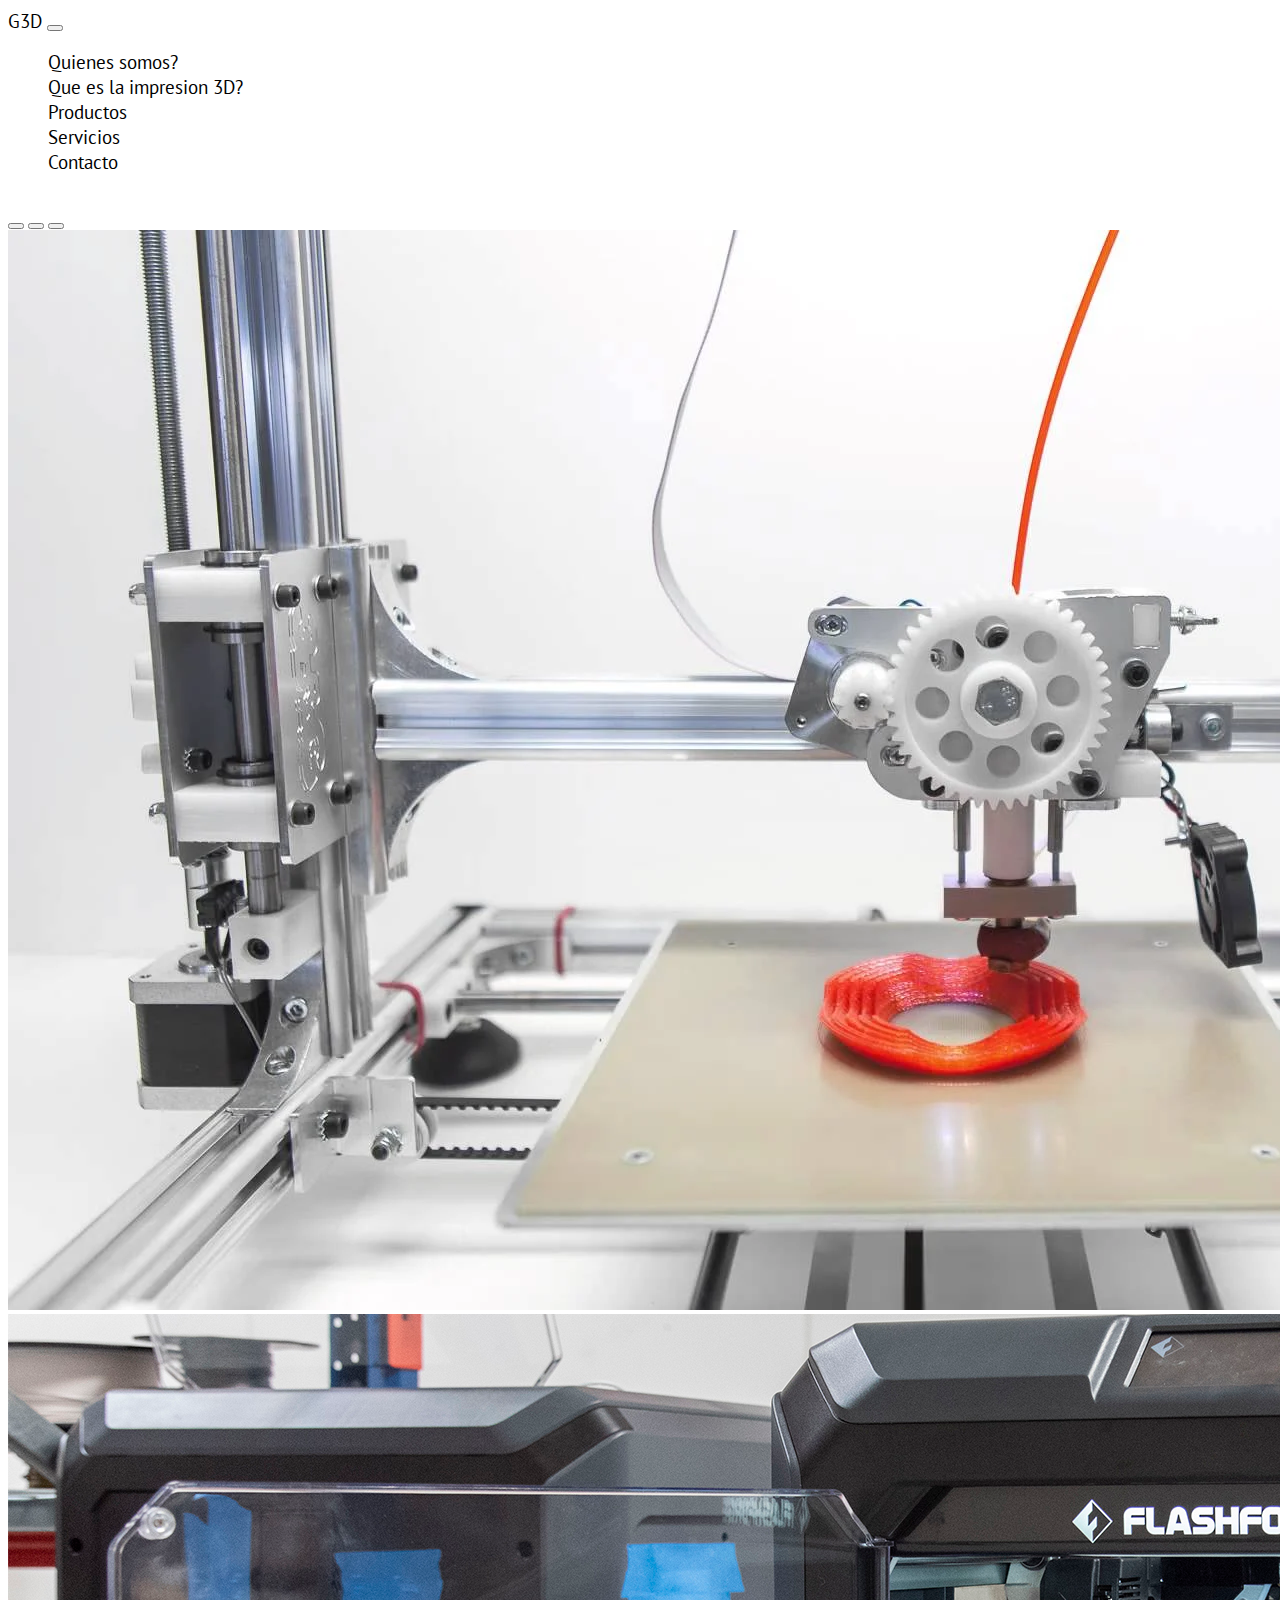
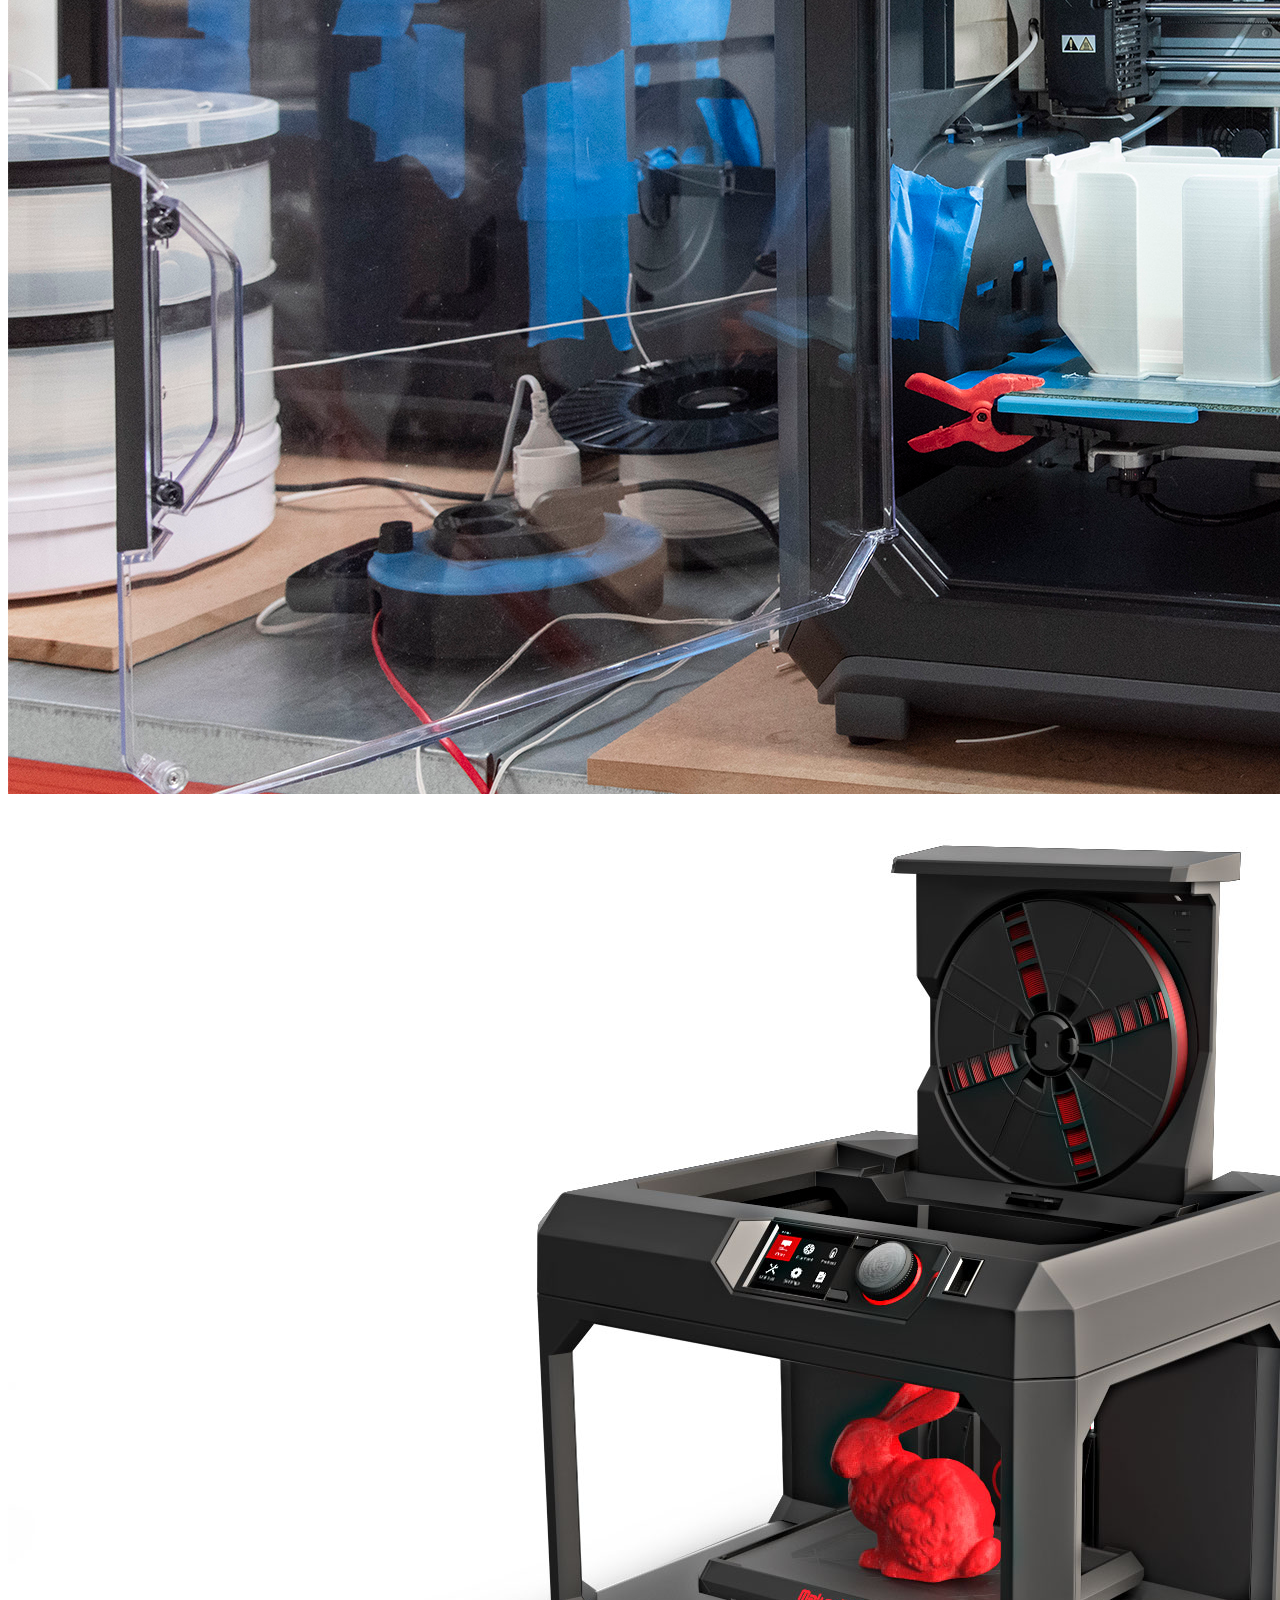
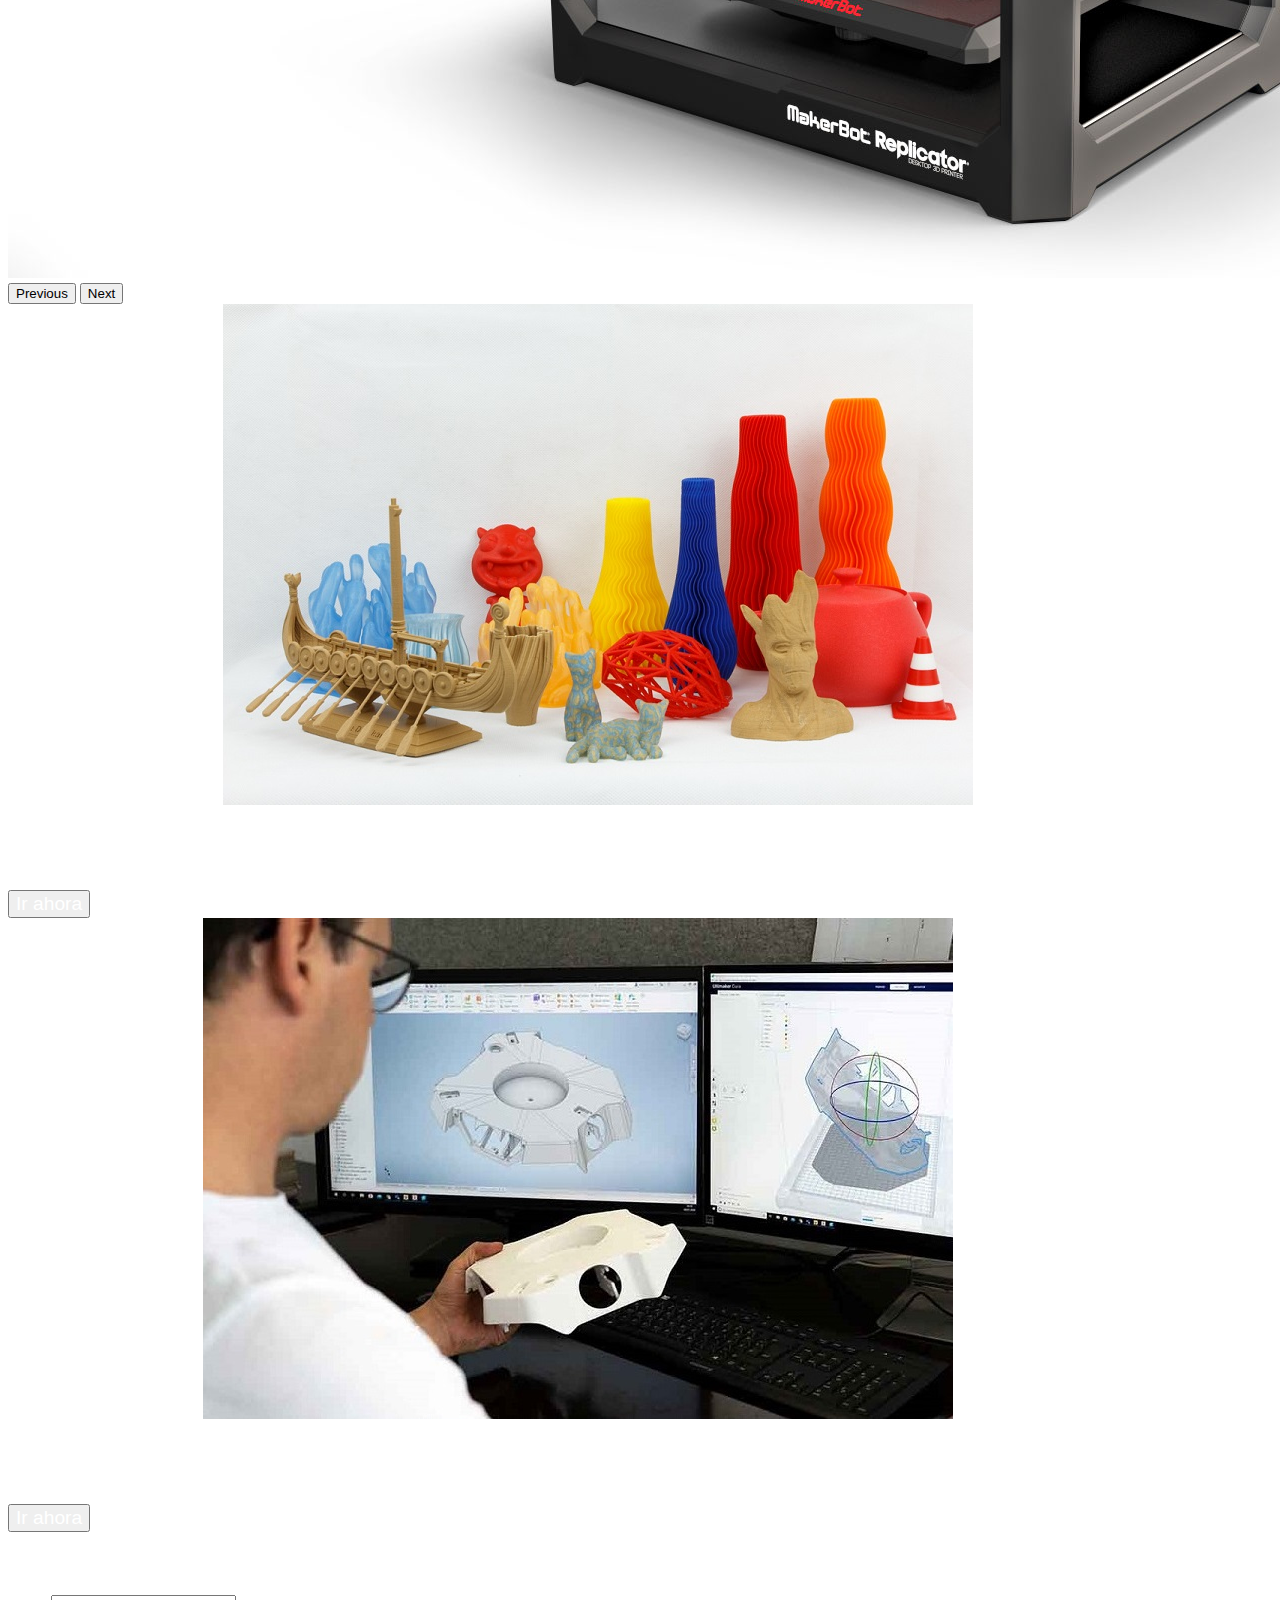
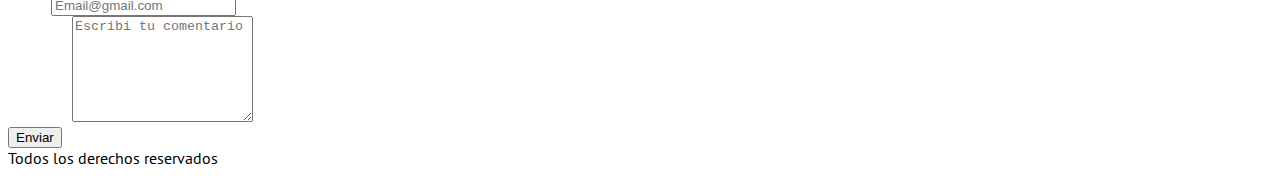
<file: index.html>
<!doctype html>
<html lang="es">
  <head>
    <meta charset="utf-8">
    <meta name="viewport" content="width=device-width, initial-scale=1">
    <link href="https://cdn.jsdelivr.net/npm/bootstrap@5.1.3/dist/css/bootstrap.min.css" rel="stylesheet" integrity="sha384-1BmE4kWBq78iYhFldvKuhfTAU6auU8tT94WrHftjDbrCEXSU1oBoqyl2QvZ6jIW3" crossorigin="anonymous">
    <link rel="stylesheet" type="text/css" href="css/estilos.css">
    <title>G3D</title>
  
  </head>
    
  <body>
    <!--navbar-->
    <div id="navbar" class="p-3  bg-light ">
            <div class="container-xl">
              <nav class="navbar navbar-expand-lg navbar-light bg-light">
                <div class="container-fluid">
                  <a class="navbar-brand" href="index.html">
                    <span class="fs-4 fw-bold text-primary">G3D</span>
                  </a>
                  <button class="navbar-toggler" type="button" data-bs-toggle="collapse" data-bs-target="#navbarSupportedContent" aria-controls="navbarSupportedContent" aria-expanded="false" aria-label="Toggle navigation">
                    <span class="navbar-toggler-icon"></span>
                  </button>
                  <div class="collapse navbar-collapse" id="navbarSupportedContent">
                    <ul class="navbar-nav  ms-auto">
                      <li class="nav-item">
                        <a class="nav-link active " aria-current="page" href="quienes_somos.html">
                        Quienes somos?
                      </a>
                      </li>
                      <li class="nav-item">
                        <a class="nav-link active" aria-current="page" href="que_es.html">Que es la impresion 3D?</a>
                      </li>
                      <li class="nav-item">
                        <a class="nav-link active" aria-current="page" href="productos.html">Productos</a>
                      </li>
                      </li>
                      <li class="nav-item">
                        <a class="nav-link active" aria-current="page" href="servicios.html">Servicios</a>
                      </li>

                      <li class="nav-item">
                        <a class="nav-link" href="contacto.html">Contacto</a>
                      </li>
                      <li class="nav-item dropdown">
                        </a>
                        
                      </li>
                      
                    </ul>

                  </div>
                </div>
        </nav>
        </div>
    </div>
    
   


    <!--carrousel-->
        <div id="myslide"  >
       
              <div id="carouselExampleCaptions" class="carousel slide  " data-bs-ride="carousel">
            <div class="carousel-indicators">
              <button type="button" data-bs-target="#carouselExampleCaptions" data-bs-slide-to="0" class="active" aria-current="true" aria-label="Slide 1"></button>
              <button type="button" data-bs-target="#carouselExampleCaptions" data-bs-slide-to="1" aria-label="Slide 2"></button>
              <button type="button" data-bs-target="#carouselExampleCaptions" data-bs-slide-to="2" aria-label="Slide 3"></button>
            </div>
            <div class="carousel-inner">
              <div class="carousel-item active">
                <img src="assets/fondo.jpg" class="d-block w-100" alt="...">
                <div class="carousel-caption d-none d-md-block">
                  
                </div>
              </div>
              <div class="carousel-item">
                <img src="assets/slide2.jpg" class="d-block w-100" alt="...">
                <div class="carousel-caption d-none d-md-block">
                  
                </div>
              </div>
              <div class="carousel-item">
                <img src="assets/slide3.jpg" class="d-block w-100" alt="...">
                <div class="carousel-caption d-none d-md-block">
                  
                </div>
              </div>
            </div>
            <button class="carousel-control-prev" type="button" data-bs-target="#carouselExampleCaptions" data-bs-slide="prev">
              <span class="carousel-control-prev-icon" aria-hidden="true"></span>
              <span class="visually-hidden">Previous</span>
            </button>
            <button class="carousel-control-next" type="button" data-bs-target="#carouselExampleCaptions" data-bs-slide="next">
              <span class="carousel-control-next-icon" aria-hidden="true"></span>
              <span class="visually-hidden">Next</span>
            </button>
          </div>
          </div>
      </div>
    

    <!--contenido-->
    

    <div class=" secciones row bg-primary container-fluid mx-0" >

            <section class=" seccion1 py-5 col-md-6" >
            <div class="  text-center">
              <div class="titulocont"> Productos
              <img src="assets/productos.jpg" alt="logo" class="d-block w-100 mx-auto">
              <div class="subtit">
               
               <p class="p-3"> Ofrecemos diferentes productos impresos en 3d (Plástico PLA y PETG ) consulta nuestro catálogo con stock inmediato. Vas a encontrar desde adornos, figuras de acción, hasta accesorios para oficina y el día a día.</p>
                <button type="button" class="btn btn-dark">
                <a href="productos.html">Ir ahora</a>
                </button>  
              </div>
              </div>
            </div>
          </section>

          <section class=" seccion1 py-5 col-md-6" >
            <div class=" text-center">
              <div class="titulocont "> Servicios
              <img src="assets/serv.jpg" alt="logo" class="d-block w-100 mx-auto ">
              <div class="subtit">
               
               <p class="p-3">Lo más importante es tu idea. Nos ocupamos de imprimir en 3D los modelos que has creado u obtenido de internet. Todo con el tamaño y la calidad que necesites. Te asesoramos para que descubras tu mejor opción. Contáctanos para coordinar el envio del modelo a imprimir y te presupuestaremos el mismo a la brevedad.</p>
               <button type="button" class="btn btn-dark">
                <a href=" servicios.html">Ir ahora</a>
              </button>  
              </div>
              </div>
            </div>
          </section>

         <section class=" py-5 col-md " >
            <div class="  text-center"> 
              <div class="titulocont"> Contacto</div>
               <div class="form-floating  ">Email
              <input type="email" class="form-control text-dark" id="floatingInput" placeholder="Email@gmail.com">
              <label for="floatingInput"></label>
              </div>
            
            
          <div class="form-floating " > Consulta
          <textarea class="form-control" placeholder="Escribi tu comentario" id="floatingTextarea" style="height: 100px"></textarea>
          <label for="floatingTextarea"></label>

          </div >
          
          <div class="p-3"><button type="submit" class="btn btn-dark ">Enviar</button></div>

            </div>
        </section>
      
  </div>   
    
  </div>  
  <!--footer-->

    <footer  class="text-center">
      Todos los derechos reservados
    </footer>
    <script src="https://cdn.jsdelivr.net/npm/bootstrap@5.1.3/dist/js/bootstrap.bundle.min.js" integrity="sha384-ka7Sk0Gln4gmtz2MlQnikT1wXgYsOg+OMhuP+IlRH9sENBO0LRn5q+8nbTov4+1p" crossorigin="anonymous"></script>
  </body>
</html>
</file>
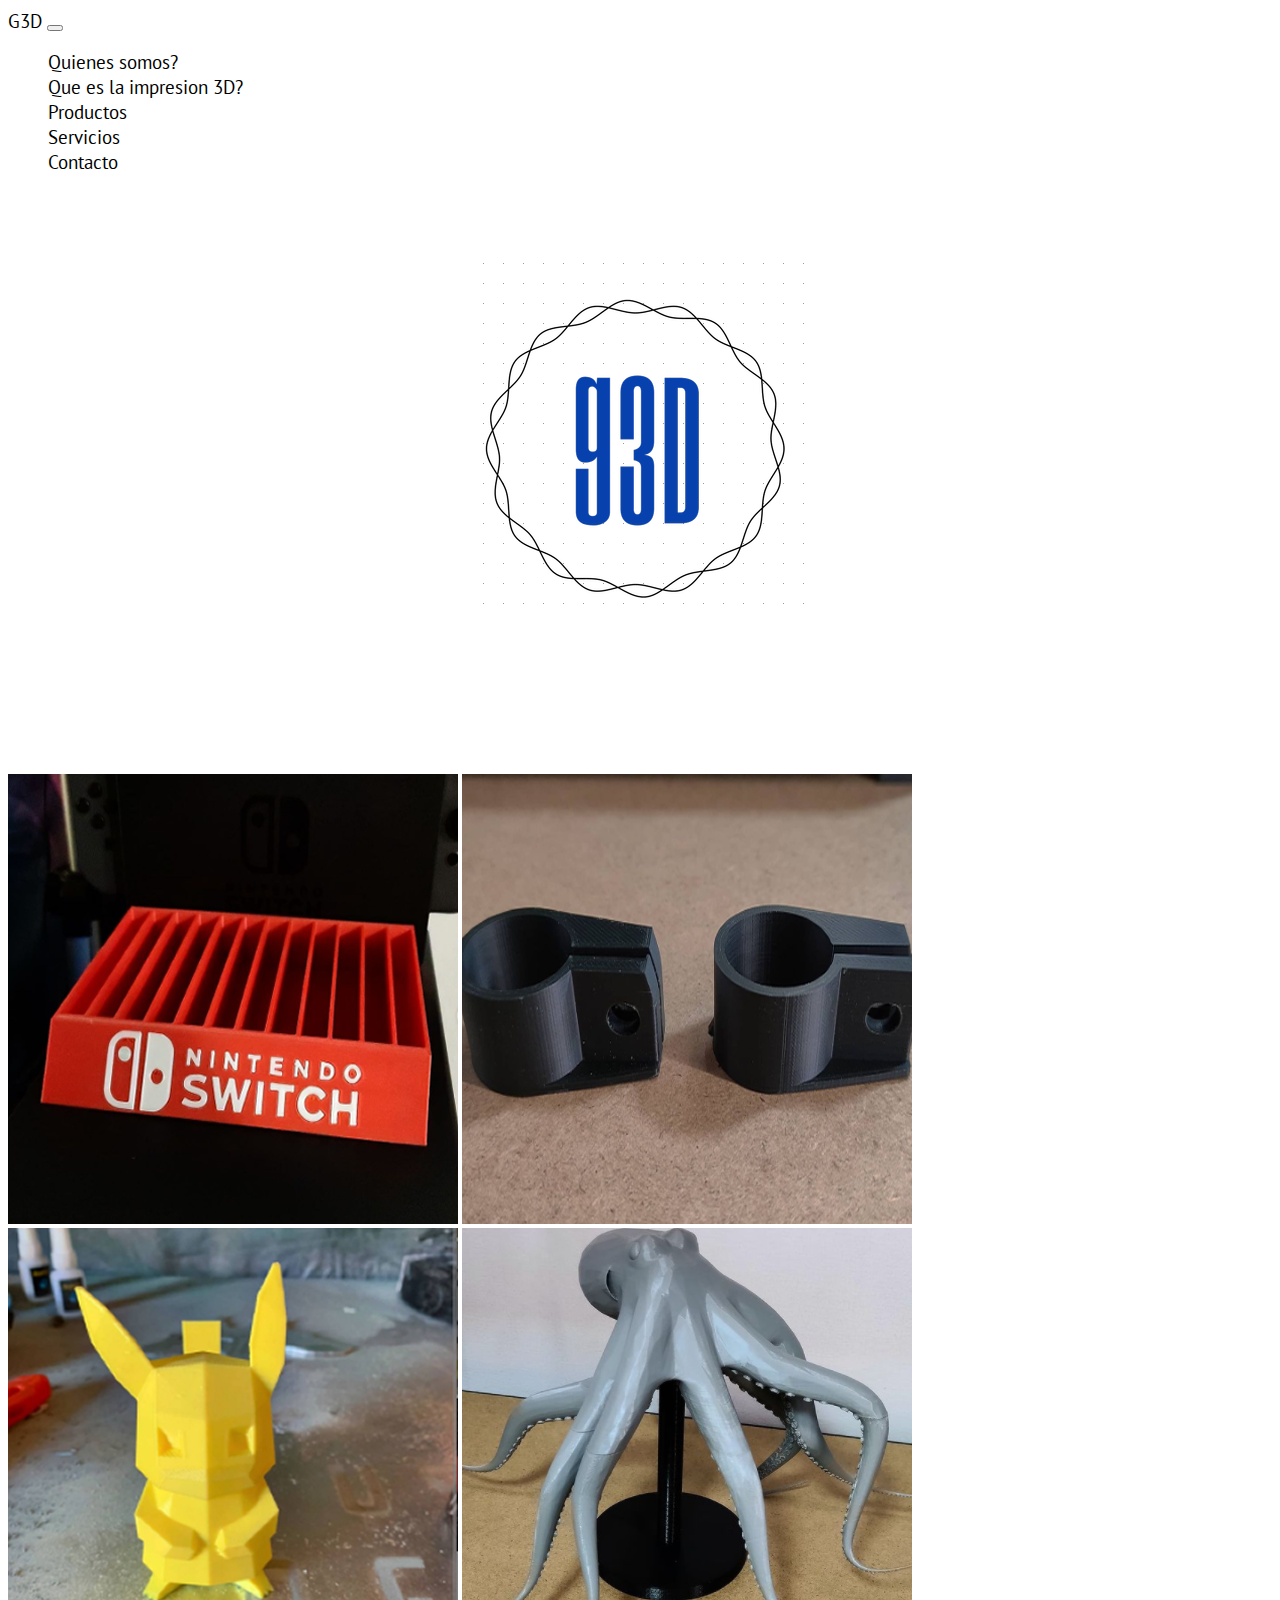
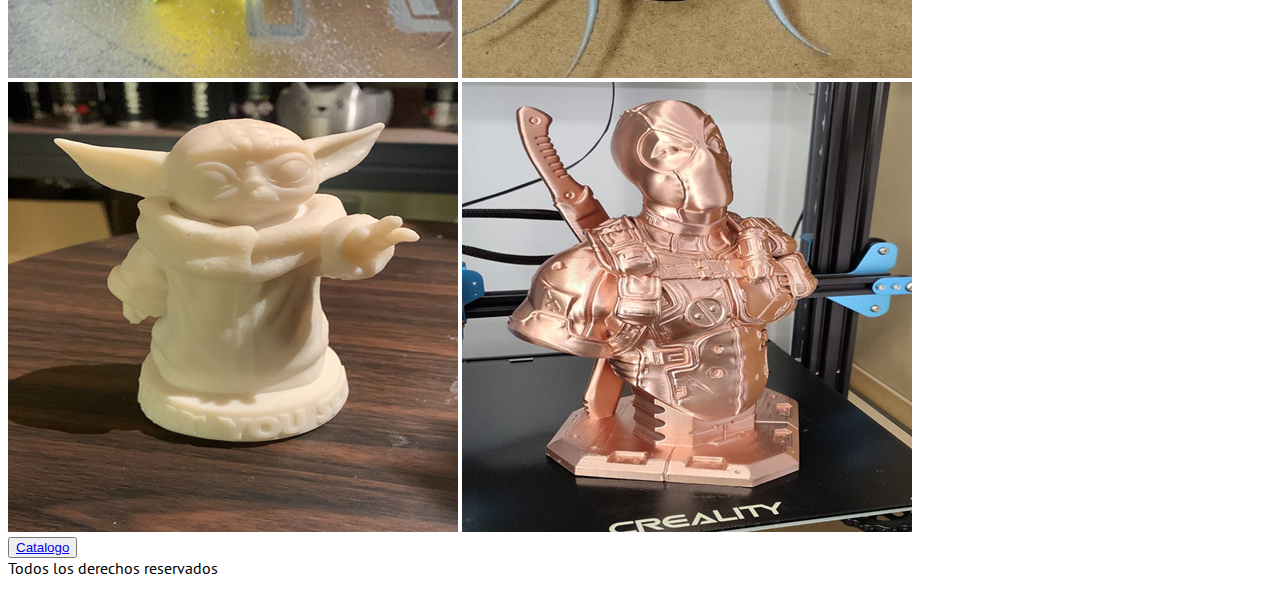
<file: productos.html>
<!doctype html>
<html lang="es">
  <head>
    <meta charset="utf-8">
    <meta name="viewport" content="width=device-width, initial-scale=1">
    <link href="https://cdn.jsdelivr.net/npm/bootstrap@5.1.3/dist/css/bootstrap.min.css" rel="stylesheet" integrity="sha384-1BmE4kWBq78iYhFldvKuhfTAU6auU8tT94WrHftjDbrCEXSU1oBoqyl2QvZ6jIW3" crossorigin="anonymous">
    <link rel="stylesheet" type="text/css" href="css/estilos.css">
    <title>Productos</title>
  </head>
    
  <body>
    <!--navbar-->
    <div id="navbar" class="p-3  bg-light ">
            <div class="container-xl">
              <nav class="navbar navbar-expand-lg navbar-light bg-light">
                <div class="container-fluid">
                  <a class="navbar-brand" href="index.html">
                    <span class="fs-4 fw-bold text-primary">G3D</span>
                  </a>
                  <button class="navbar-toggler" type="button" data-bs-toggle="collapse" data-bs-target="#navbarSupportedContent" aria-controls="navbarSupportedContent" aria-expanded="false" aria-label="Toggle navigation">
                    <span class="navbar-toggler-icon"></span>
                  </button>
                  <div class="collapse navbar-collapse" id="navbarSupportedContent">
                    <ul class="navbar-nav  ms-auto">
                      <li class="nav-item">
                        <a class="nav-link active " aria-current="page" href="quienes_somos.html">
                        Quienes somos?
                      </a>
                      </li>
                      <li class="nav-item">
                        <a class="nav-link active" aria-current="page" href="que_es.html">Que es la impresion 3D?</a>
                      </li>
                      <li class="nav-item">
                        <a class="nav-link active" aria-current="page" href="productos.html">Productos</a>
                      </li>
                      </li>
                      <li class="nav-item">
                        <a class="nav-link active" aria-current="page" href="servicios.html">Servicios</a>
                      </li>

                      <li class="nav-item">
                        <a class="nav-link" href="contacto.html">Contacto</a>
                      </li>
                      <li class="nav-item dropdown">
                        </a>
                        
                      </li>
                      
                    </ul>

                  </div>
                </div>
        </nav>
        </div>
    </div>
    
    

    <!--banner-->
    <div id="banner">
      
    </div>

    <!--cont-->

   
     <section class="secciones p-3 bg-primary" >
        <div class=" text-center">
          <div class="titulocont p-3"> Productos </div>
            <p class=" subtit p-3 fs-5 fw-1">Aqui puedes ver algunos de nuestros  trabajos realizados  en impresión 3D.</p>
              <div class="row "> 
                
              <img src="assets/item1.png" alt="nintendo_stand" class="col-md-4 p-3 ">
              <img src="assets/item2.png" alt="piezas" class="col-md-4 p-3">
              <img src="assets/item3.png" alt="pikachu" class="col-md-4 p-3 ">
              <img src="assets/item4.png" alt="pulpo" class="col-md-4 p-3">
              <img src="assets/item5.png" alt="yoda" class="col-md-4 p-3">
              <img src="assets/item6.png" alt="deapool" class="col-md-4 p-3">
              
              </div>
            <button type="button" class="btn btn-dark">
            <a href="productos.html">Catalogo</a>
            </button>  
          
        </div>
      </section>
    

    <footer class="text-center">
      Todos los derechos reservados
    </footer>

    <script src="https://cdn.jsdelivr.net/npm/bootstrap@5.1.3/dist/js/bootstrap.bundle.min.js" integrity="sha384-ka7Sk0Gln4gmtz2MlQnikT1wXgYsOg+OMhuP+IlRH9sENBO0LRn5q+8nbTov4+1p" crossorigin="anonymous"></script>

    
  </body>
</html>
</file>
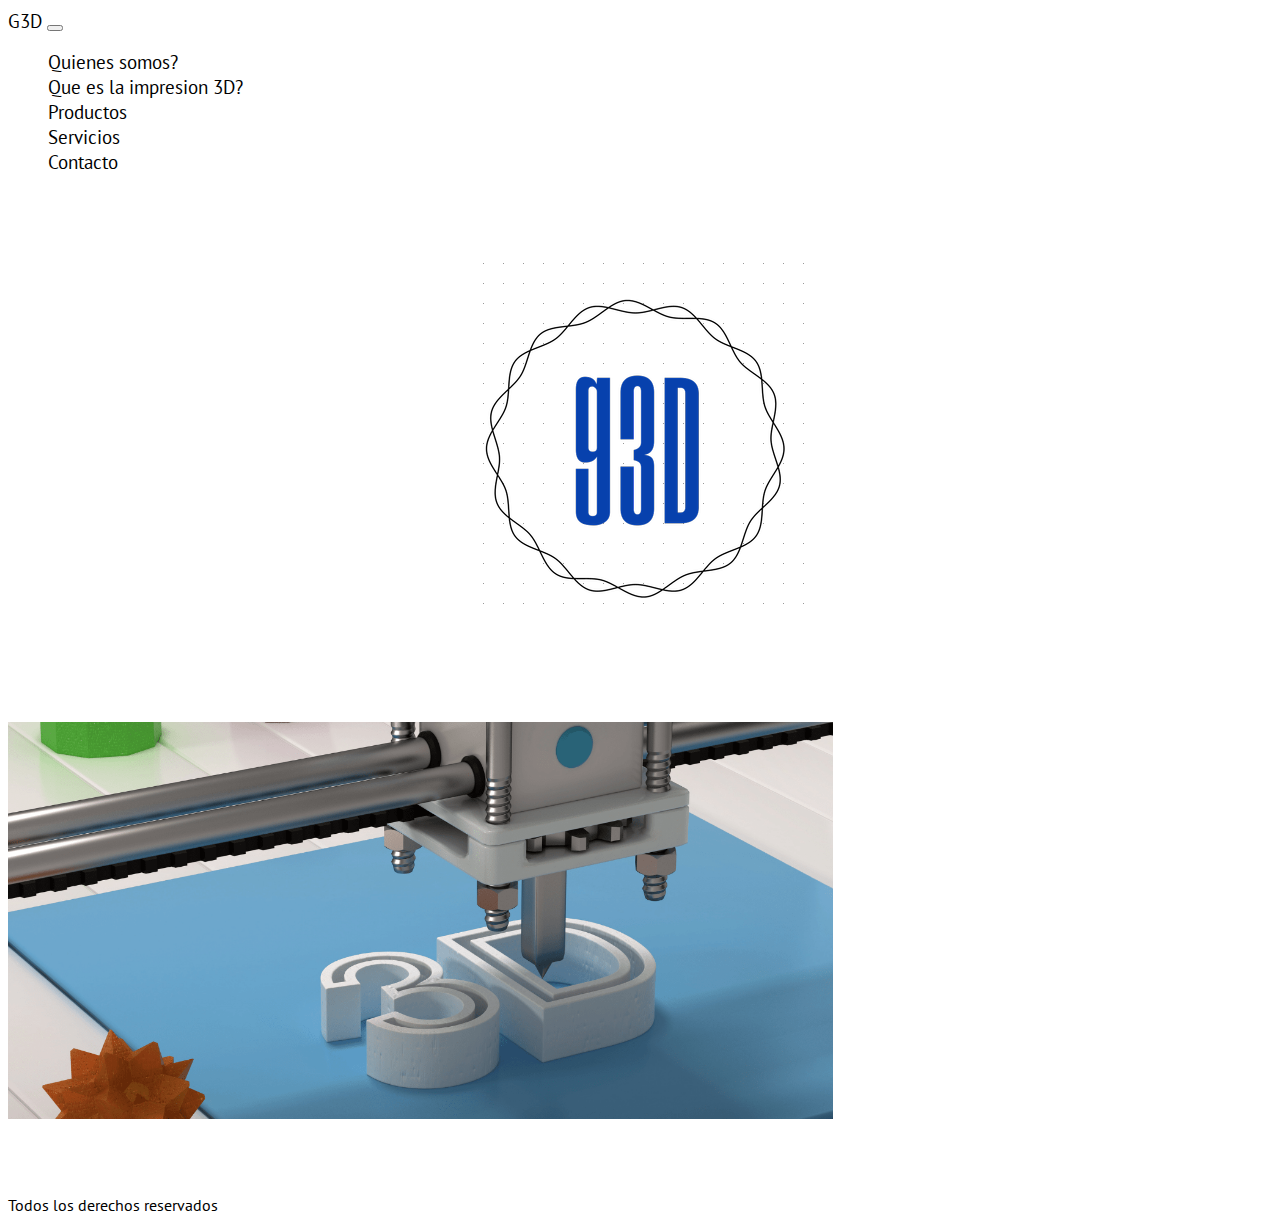
<file: que_es.html>
<!doctype html>
<html lang="es">
  <head>
    <meta charset="utf-8">
    <meta name="viewport" content="width=device-width, initial-scale=1">
    <link href="https://cdn.jsdelivr.net/npm/bootstrap@5.1.3/dist/css/bootstrap.min.css" rel="stylesheet" integrity="sha384-1BmE4kWBq78iYhFldvKuhfTAU6auU8tT94WrHftjDbrCEXSU1oBoqyl2QvZ6jIW3" crossorigin="anonymous">
    <link rel="stylesheet" type="text/css" href="css/estilos.css">
    <title>Que_es_la_impresion_3D?</title>
  </head>
    
  <body>
    <!--navbar-->
    <div id="navbar" class="p-3  bg-light ">
            <div class="container-xl">
              <nav class="navbar navbar-expand-lg navbar-light bg-light">
                <div class="container-fluid">
                  <a class="navbar-brand" href="index.html">
                    <span class="fs-4 fw-bold text-primary">G3D</span>
                  </a>
                  <button class="navbar-toggler" type="button" data-bs-toggle="collapse" data-bs-target="#navbarSupportedContent" aria-controls="navbarSupportedContent" aria-expanded="false" aria-label="Toggle navigation">
                    <span class="navbar-toggler-icon"></span>
                  </button>
                  <div class="collapse navbar-collapse" id="navbarSupportedContent">
                    <ul class="navbar-nav  ms-auto">
                      <li class="nav-item">
                        <a class="nav-link active " aria-current="page" href="quienes_somos.html">
                        Quienes somos?
                      </a>
                      </li>
                      <li class="nav-item">
                        <a class="nav-link active" aria-current="page" href="que_es.html">Que es la impresion 3D?</a>
                      </li>
                      <li class="nav-item">
                        <a class="nav-link active" aria-current="page" href="productos.html">Productos</a>
                      </li>
                      </li>
                      <li class="nav-item">
                        <a class="nav-link active" aria-current="page" href="servicios.html">Servicios</a>
                      </li>

                      <li class="nav-item">
                        <a class="nav-link" href="contacto.html">Contacto</a>
                      </li>
                      <li class="nav-item dropdown">
                        </a>
                        
                      </li>
                      
                    </ul>

                  </div>
                </div>
        </nav>
        </div>
    </div>
    
    

    <!--banner-->
    <div id="banner">
      
    </div>

    <!--cont-->

    <div class="secciones  py-3 bg-primary container-fluid" >
      <div class="col-10 offset-1 text-center">
        <div class="titulocont p-3"> Que es la impresión 3D? </div>
        <img src="assets/que.jpg" alt="logo" class="d-block w-100 mx-auto">
        <div class="subtit p-3">
       
        <p class= "fs-5 fw-1">La impresión 3D es un proceso rápido de creación de prototipos y manufactura personalizable en masa, además de una tecnología que permite la creación de geometrías complejas que antes no eran posibles mediante otros procesos de fabricación.</p>
        <p></p>

        </div>
        
      </div>
    </div>
    

    <footer class="text-center">
      Todos los derechos reservados
    </footer>

    <script src="https://cdn.jsdelivr.net/npm/bootstrap@5.1.3/dist/js/bootstrap.bundle.min.js" integrity="sha384-ka7Sk0Gln4gmtz2MlQnikT1wXgYsOg+OMhuP+IlRH9sENBO0LRn5q+8nbTov4+1p" crossorigin="anonymous"></script>

    
  </body>
</html>
</file>
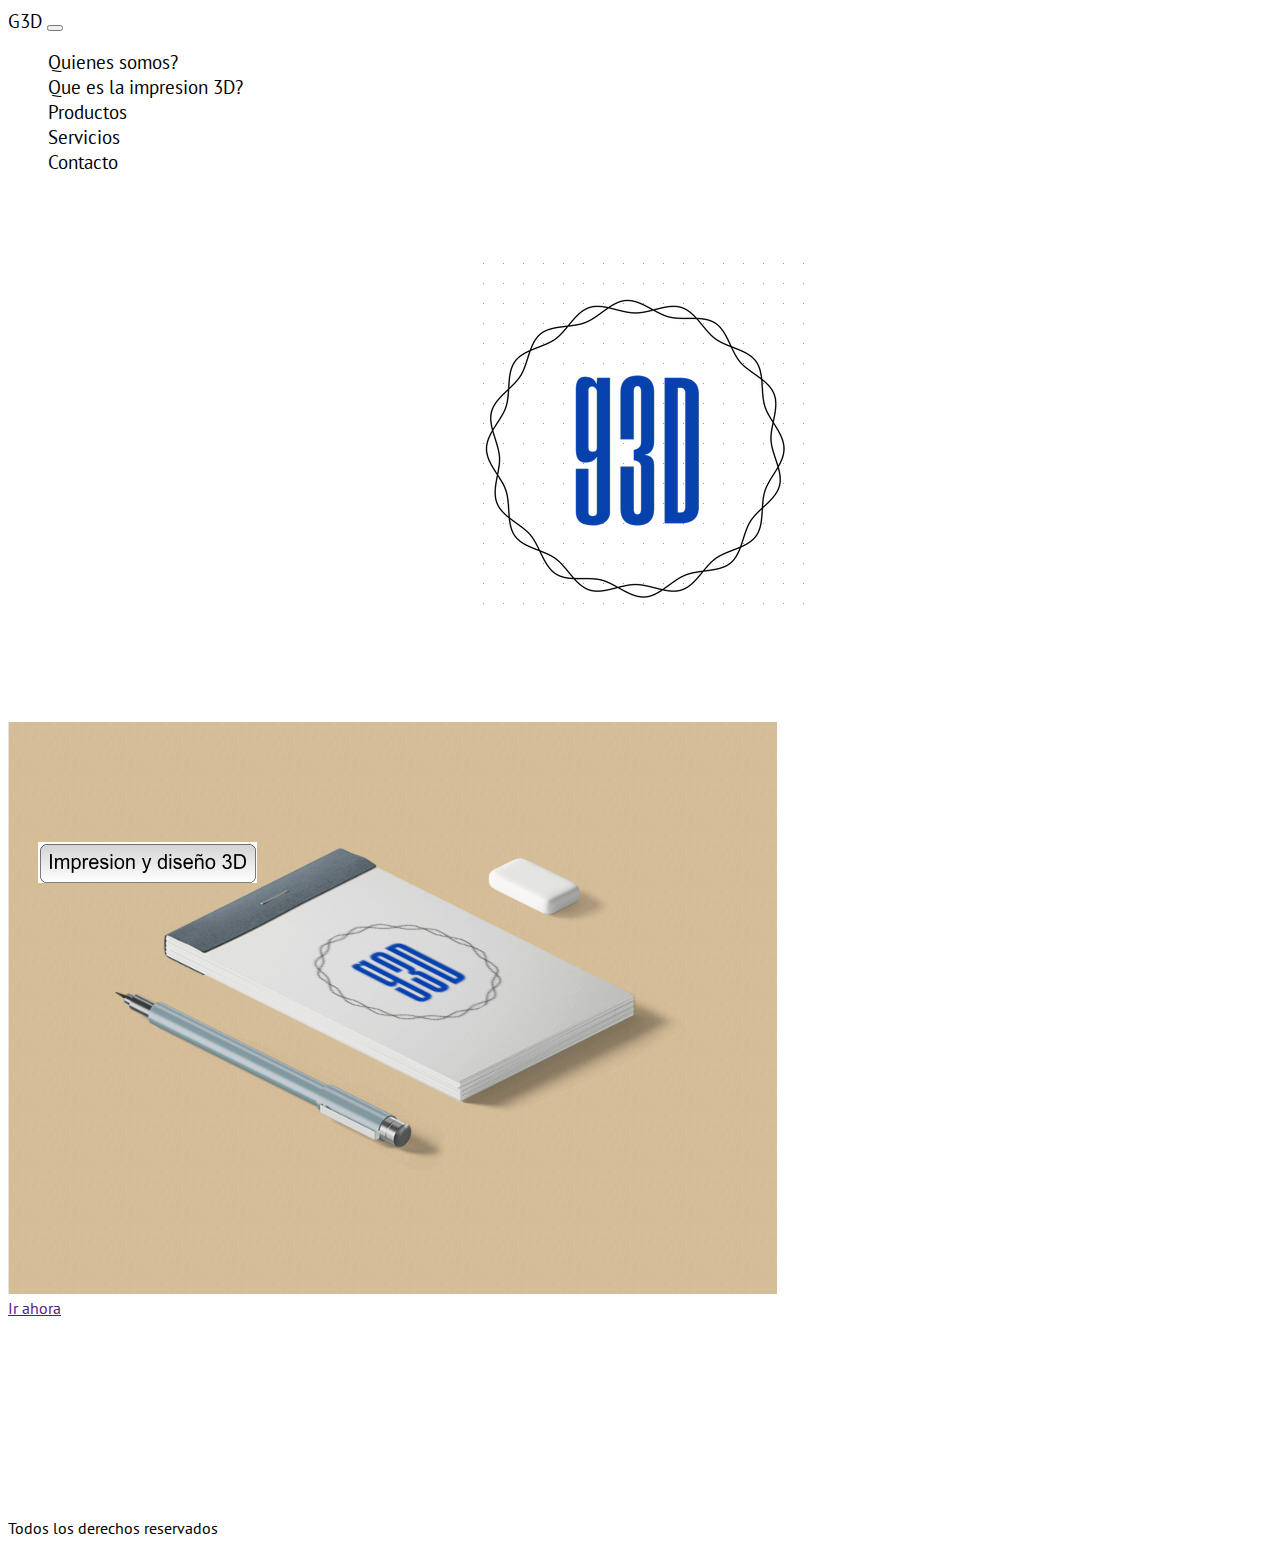
<file: quienes_somos.html>
<!doctype html>
<html lang="es">
  <head>
    <meta charset="utf-8">
    <meta name="viewport" content="width=device-width, initial-scale=1">
    <link href="https://cdn.jsdelivr.net/npm/bootstrap@5.1.3/dist/css/bootstrap.min.css" rel="stylesheet" integrity="sha384-1BmE4kWBq78iYhFldvKuhfTAU6auU8tT94WrHftjDbrCEXSU1oBoqyl2QvZ6jIW3" crossorigin="anonymous">
    <link rel="stylesheet" type="text/css" href="css/estilos.css">
    <title>Quienes somos</title>
  </head>
    
  <body>
     <!--navbar-->
    <div id="navbar" class="p-3  bg-light ">
            <div class="container-xl">
              <nav class="navbar navbar-expand-lg navbar-light bg-light">
                <div class="container-fluid">
                  <a class="navbar-brand" href="index.html">
                    <span class="fs-4 fw-bold text-primary">G3D</span>
                  </a>
                  <button class="navbar-toggler" type="button" data-bs-toggle="collapse" data-bs-target="#navbarSupportedContent" aria-controls="navbarSupportedContent" aria-expanded="false" aria-label="Toggle navigation">
                    <span class="navbar-toggler-icon"></span>
                  </button>
                  <div class="collapse navbar-collapse" id="navbarSupportedContent">
                    <ul class="navbar-nav  ms-auto">
                      <li class="nav-item">
                        <a class="nav-link active " aria-current="page" href="quienes_somos.html">
                        Quienes somos?
                      </a>
                      </li>
                      <li class="nav-item">
                        <a class="nav-link active" aria-current="page" href="que_es.html">Que es la impresion 3D?</a>
                      </li>
                      <li class="nav-item">
                        <a class="nav-link active" aria-current="page" href="productos.html">Productos</a>
                      </li>
                      </li>
                      <li class="nav-item">
                        <a class="nav-link active" aria-current="page" href="servicios.html">Servicios</a>
                      </li>

                      <li class="nav-item">
                        <a class="nav-link" href="contacto.html">Contacto</a>
                      </li>
                      <li class="nav-item dropdown">
                        </a>
                        
                      </li>
                      
                    </ul>

                  </div>
                </div>
        </nav>
        </div>
    </div>
        
    

    <!--banner-->
    <div id="banner">
      
    </div>

    <!--cont-->
    <div class="secciones  bg-primary" >
      <div class="col-10 offset-1 text-center">
        <div class="titulocont p-3 fw-bold  "> Quienes somos? </div>
        <img src="assets/g3d2.png" alt="logo" class="d-block w-100 mx-auto">
        <div class="subtit">
        <a href="">Ir ahora</a>
        <div class= "fs-5 fw-1">
        <p class= >Somos una empresa  que nació de la idea de llevar la tecnología a las manos de quienes necesitan resolver problemas que en la actualidad desconocen que existe una solución.</p>
        
        <p>Nuestro objetivo es que el público conozca el novedoso mundo de la impresión 3D, la infinidad de cosas que pueden realizarse con esta técnica y sus ventajas en relación al proceso tradicional de fabricación.
        Contamos con impresoras 3D profesionales que utilizan la técnica de modelado por deposición fundida (FDM, por sus siglas en inglés) y con conocimientos en continuo y constante crecimiento dentro del amplio campo del diseño y la impresión 3D en general.</p>
        <p>Todos los trabajos son realizados de manera coordinada con el cliente, en pos de que éste quede completamente satisfecho en el proceso de materialización de su idea.</p>
        <p class="pb-3">¡Materializá tus ideas en G3D!</p>
      </div>
        </div>
        
      </div>
    </div>

    <footer class="text-center">
      Todos los derechos reservados
    </footer>

    <script src="https://cdn.jsdelivr.net/npm/bootstrap@5.1.3/dist/js/bootstrap.bundle.min.js" integrity="sha384-ka7Sk0Gln4gmtz2MlQnikT1wXgYsOg+OMhuP+IlRH9sENBO0LRn5q+8nbTov4+1p" crossorigin="anonymous"></script>

    
  </body>
</html>
</file>
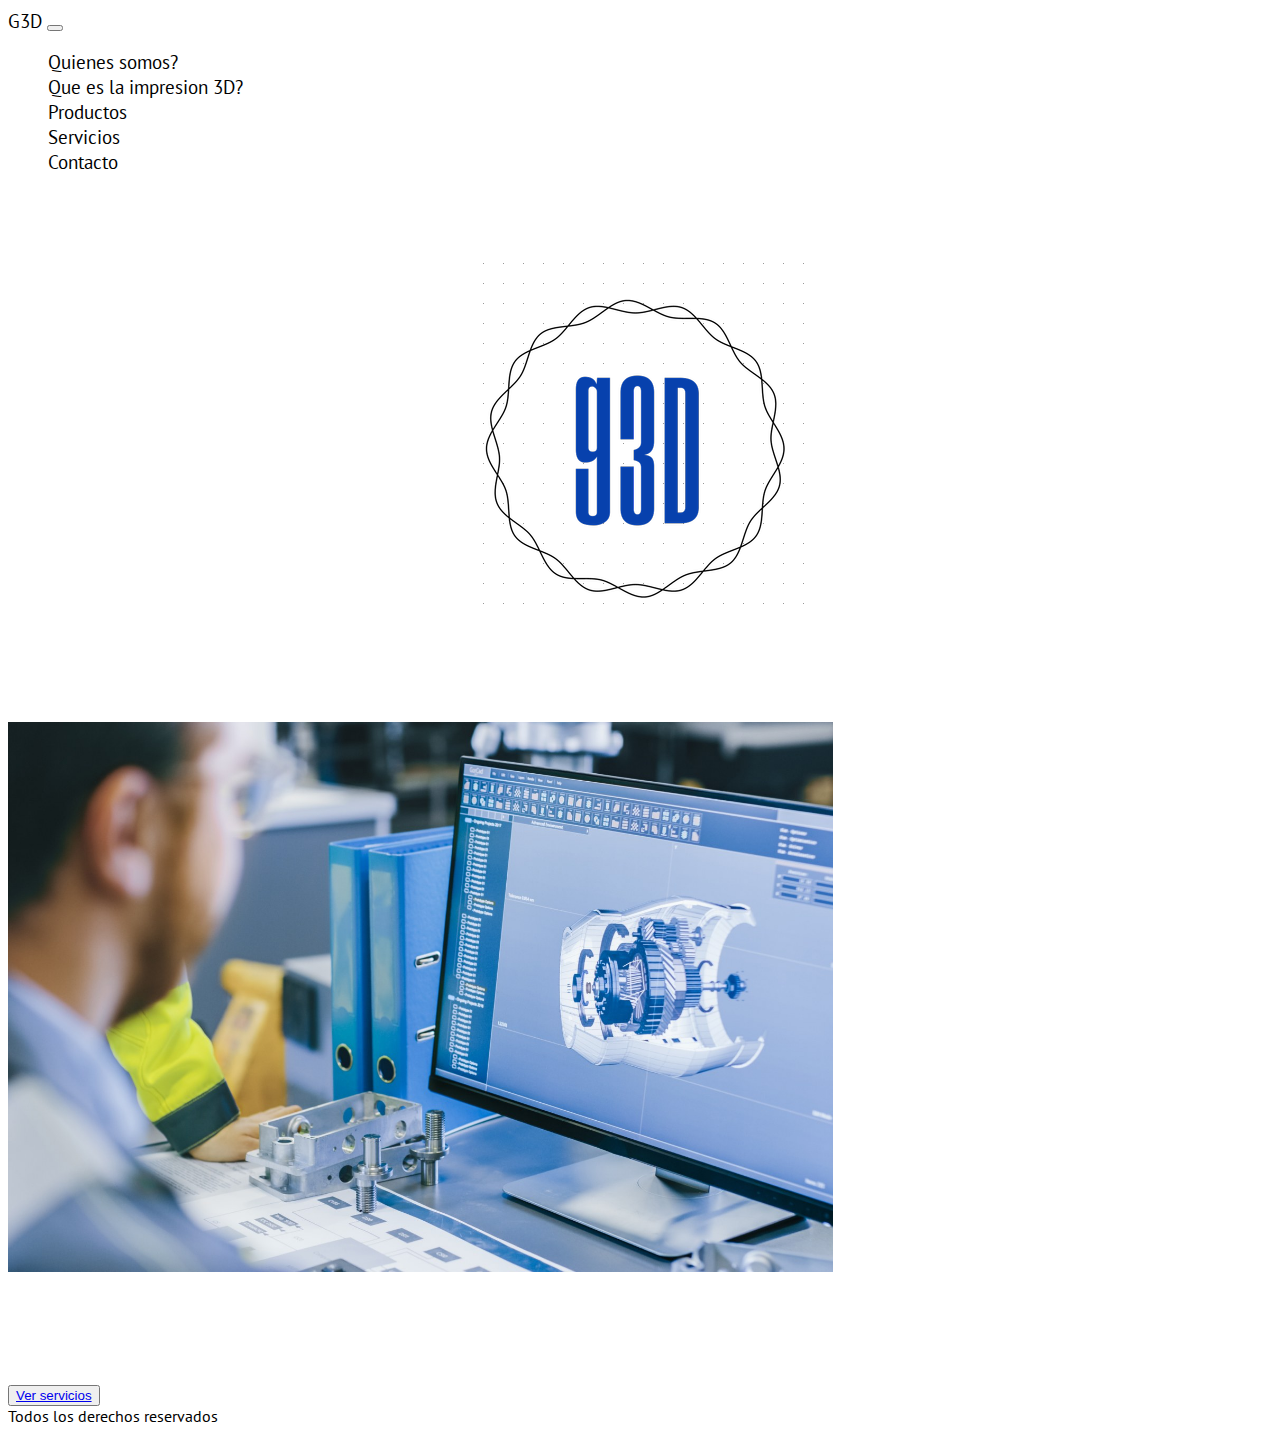
<file: servicios.html>
<!doctype html>
<html lang="es">
  <head>
    <meta charset="utf-8">
    <meta name="viewport" content="width=device-width, initial-scale=1">
    <link href="https://cdn.jsdelivr.net/npm/bootstrap@5.1.3/dist/css/bootstrap.min.css" rel="stylesheet" integrity="sha384-1BmE4kWBq78iYhFldvKuhfTAU6auU8tT94WrHftjDbrCEXSU1oBoqyl2QvZ6jIW3" crossorigin="anonymous">
    <link rel="stylesheet" type="text/css" href="css/estilos.css">
    <title>Servicios</title>
  </head>
    
  <body>
    <!--navbar-->
    <div id="navbar" class="p-3  bg-light ">
            <div class="container-xl">
              <nav class="navbar navbar-expand-lg navbar-light bg-light">
                <div class="container-fluid">
                  <a class="navbar-brand" href="index.html">
                    <span class="fs-4 fw-bold text-primary">G3D</span>
                  </a>
                  <button class="navbar-toggler" type="button" data-bs-toggle="collapse" data-bs-target="#navbarSupportedContent" aria-controls="navbarSupportedContent" aria-expanded="false" aria-label="Toggle navigation">
                    <span class="navbar-toggler-icon"></span>
                  </button>
                  <div class="collapse navbar-collapse" id="navbarSupportedContent">
                    <ul class="navbar-nav  ms-auto">
                      <li class="nav-item">
                        <a class="nav-link active " aria-current="page" href="quienes_somos.html">
                        Quienes somos?
                      </a>
                      </li>
                      <li class="nav-item">
                        <a class="nav-link active" aria-current="page" href="que_es.html">Que es la impresion 3D?</a>
                      </li>
                      <li class="nav-item">
                        <a class="nav-link active" aria-current="page" href="productos.html">Productos</a>
                      </li>
                      </li>
                      <li class="nav-item">
                        <a class="nav-link active" aria-current="page" href="servicios.html">Servicios</a>
                      </li>

                      <li class="nav-item">
                        <a class="nav-link" href="contacto.html">Contacto</a>
                      </li>
                      <li class="nav-item dropdown">
                        </a>
                        
                      </li>
                      
                    </ul>

                  </div>
                </div>
        </nav>
        </div>
    </div>
    
    

    <!--banner-->
    <div id="banner">
      
    </div>

    <!--cont-->
    <div class="secciones p-3 bg-primary" >
      <div class="col-10 offset-1 text-center">
        <div class="titulocont pb-3"> Servicios </div>
        <img src="assets/image5.jpg" alt="logo" class="d-block w-100 mx-auto">
        <div class="subtit pt-3 fs-5 fw-1">
          <p>¿No tienes un modelo 3D de la pieza que quieres imprimir? ¡Nosotros lo diseñamos!
        A través de nuestro servicio de diseño puedes entregarnos objetos, planos, fotos y descripciones para obtener el modelo 3D que necesitas.</p>
         <p>Utilizamos materiales y equipos de alta calidad, que permitirán que tus piezas y prototipos estén impresos perfectamente. ¡Tu proyecto está en la mejores manos!</p>
       
        <button type="button" class="btn btn-dark">
            <a href=" servicios.html">Ver servicios</a>
        </div>
      </div>
    </div>

    <footer class="text-center">
      Todos los derechos reservados
    </footer>

    <script src="https://cdn.jsdelivr.net/npm/bootstrap@5.1.3/dist/js/bootstrap.bundle.min.js" integrity="sha384-ka7Sk0Gln4gmtz2MlQnikT1wXgYsOg+OMhuP+IlRH9sENBO0LRn5q+8nbTov4+1p" crossorigin="anonymous"></script>

    
  </body>
</html>
</file>
<file: css/estilos.css>
@import url("https://fonts.googleapis.com/css2?family=PT+Sans&display=swap");footer{color:black;background-color:white;min-height:25px}body{font-family:'PT Sans', sans-serif;color:white}#navbar a{color:#000;text-decoration:none;font-size:1.2rem}#navbar a:hover{color:#0d6efd}#banner{position:relative;background-image:url(../assets/g3d.png);background-repeat:no-repeat;background-position:center;min-height:400px;height:50vh}@media (min-width: 768px){#myslide .carousel-control-next-icon,#myslide .carousel-control-prev-icon{width:6rem;height:6rem}}.secciones img{max-width:825px}.secciones .titulocont{font-size:3rem;font-weight:400}.secciones .titulocont .subtit{font-size:1rem;font-weight:100}.secciones .titulocont .subtit a{color:#fff;text-decoration:none;font-size:1.2rem}.secciones .titulocont .subtit a:hover{color:#0d6efd}footer{height:1vh}
</file>
